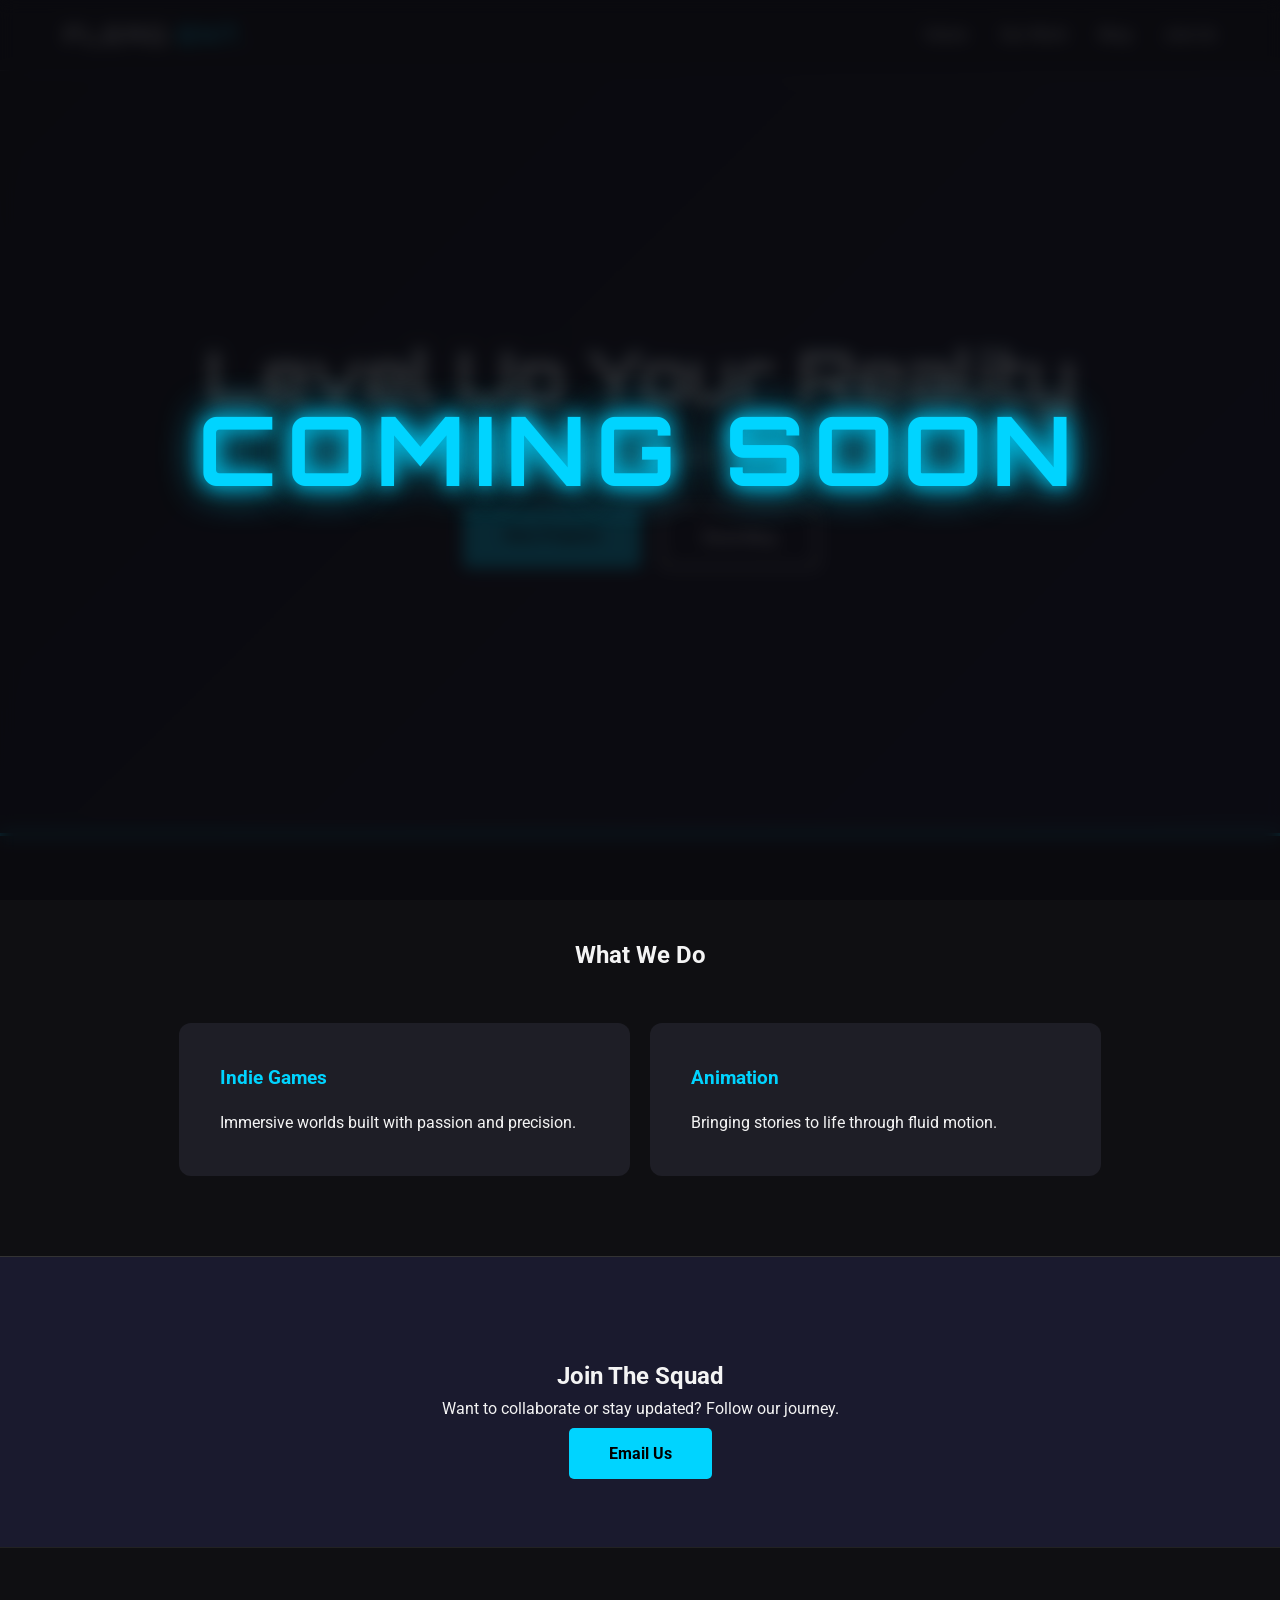
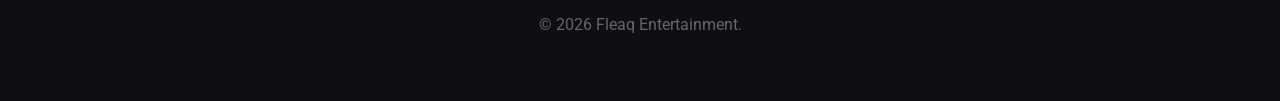
<file: index.html>
<!DOCTYPE html>
<html lang="en">
<head>
    <meta charset="UTF-8">
    <meta name="viewport" content="width=device-width, initial-scale=1.0">
    <title>Fleaq Entertainment | Games & Animation</title>
    <link rel="stylesheet" href="style.css">
    <link href="https://fonts.googleapis.com/css2?family=Orbitron:wght@400;700&family=Roboto:wght@300;400&display=swap" rel="stylesheet">
    <style>
        /* THE OVERLAY SYSTEM */
        .coming-soon-overlay {
            position: fixed;
            top: 0;
            left: 0;
            width: 100%;
            height: 100%;
            background: rgba(10, 10, 15, 0.85); /* Dark grey tint */
            backdrop-filter: blur(8px); /* Blurs the background content */
            z-index: 9999; /* Keeps it above everything */
            display: flex;
            justify-content: center;
            align-items: center;
            pointer-events: all; /* Blocks clicks to the stuff behind it */
        }

        .coming-soon-text {
            font-family: 'Orbitron', sans-serif;
            font-size: clamp(3rem, 10vw, 6rem); /* Huge text that scales */
            color: var(--primary); /* Uses your neon blue/cyan */
            text-shadow: 0 0 20px var(--primary), 0 0 40px var(--primary);
            text-transform: uppercase;
            letter-spacing: 10px;
            text-align: center;
            animation: pulse 2s infinite alternate;
        }

        @keyframes pulse {
            from { opacity: 0.7; transform: scale(0.95); }
            to { opacity: 1; transform: scale(1); }
        }

        /* Prevent scrolling while the site is locked */
        body { overflow: hidden; }
    </style>
</head>
<body>

    <div class="coming-soon-overlay">
        <h1 class="coming-soon-text">COMING SOON</h1>
    </div>

    <header>
        <nav>
            <div class="logo">FLEAQ <span>ENT.</span></div>
            <ul class="nav-links">
                <li><a href="index.html">Home</a></li>
                <li><a href="#work">Our Work</a></li>
                <li><a href="blog.html">Blog</a></li>
                <li><a href="#contact" class="btn-main">Join Us</a></li>
            </ul>
        </nav>
    </header>

    <section id="home" class="hero">
        <div class="hero-content">
            <h1>Level Up Your Reality</h1>
            <p>High-octane games and breathtaking animations from Fleaq Entertainment.</p>
            <div class="hero-btns">
                <a href="#work" class="btn-primary">View Projects</a>
                <a href="blog.html" class="btn-secondary">Read Blog</a>
            </div>
        </div>
    </section>

    <section id="work" class="content-section">
        <h2>What We Do</h2>
        <div class="grid">
            <div class="card">
                <h3>Indie Games</h3>
                <p>Immersive worlds built with passion and precision.</p>
            </div>
            <div class="card">
                <h3>Animation</h3>
                <p>Bringing stories to life through fluid motion.</p>
            </div>
        </div>
    </section>

    <section id="contact" class="content-section" style="background: #1a1a2e; border-top: 1px solid #333;">
        <h2>Join The Squad</h2>
        <p>Want to collaborate or stay updated? Follow our journey.</p>
        <div style="margin-top: 20px;">
            <a href="mailto:hello@fleaq.com" class="btn-primary">Email Us</a>
        </div>
    </section>

    <footer>
        <p>&copy; 2026 Fleaq Entertainment.</p>
    </footer>

</body>
</html>
</file>
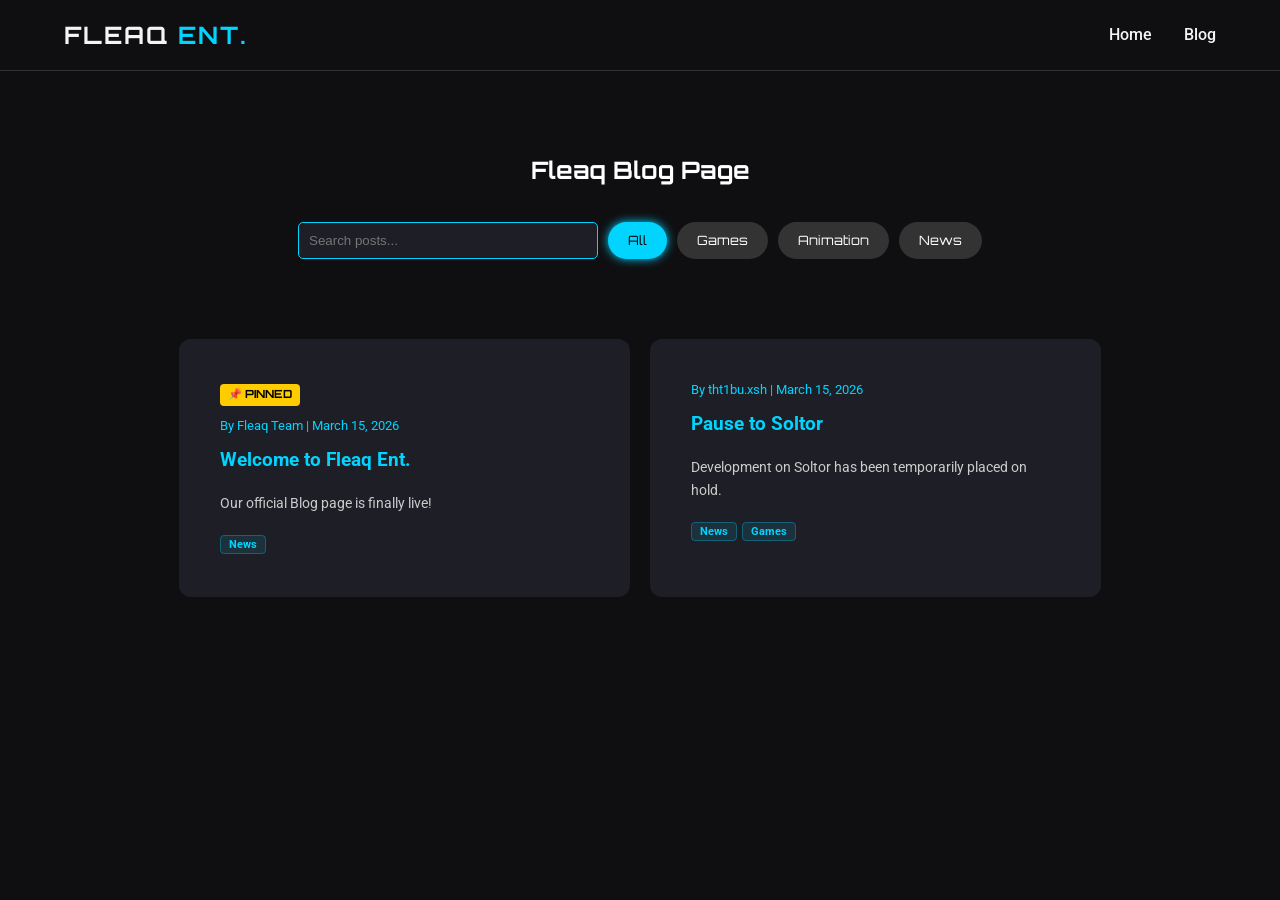
<file: blog.html>
<!DOCTYPE html>
<html lang="en">
<head>
    <meta charset="UTF-8">
    <meta name="viewport" content="width=device-width, initial-scale=1.0">
    <title>Blog | Fleaq Entertainment</title>
    <link rel="stylesheet" href="style.css">
    <link href="https://fonts.googleapis.com/css2?family=Orbitron:wght@400;700&family=Roboto:wght@300;400&display=swap" rel="stylesheet">
    <style>
        .filter-container { margin: 2rem 0; display: flex; gap: 10px; flex-wrap: wrap; justify-content: center; padding: 0 20px; }
        .search-bar { padding: 10px; width: 300px; border-radius: 5px; border: 1px solid var(--primary); background: #1e1e26; color: white; }
        .tag-btn { background: #333; color: white; border: none; padding: 8px 20px; border-radius: 20px; cursor: pointer; transition: 0.3s; font-family: 'Orbitron', sans-serif; font-size: 0.8rem; }
        .tag-btn.active { background: var(--primary); color: black; box-shadow: 0 0 10px var(--primary); }
        
        .post-meta { font-size: 0.8rem; color: var(--primary); margin-bottom: 10px; }
        .tag-label { background: rgba(0, 212, 255, 0.1); color: var(--primary); padding: 2px 8px; border-radius: 4px; font-size: 0.7rem; margin-right: 5px; border: 1px solid rgba(0, 212, 255, 0.3); }
        
        /* PINNED BADGE STYLE */
        .pinned-badge { background: #ffcc00; color: black; padding: 2px 8px; border-radius: 4px; font-size: 0.7rem; font-weight: bold; margin-bottom: 10px; display: inline-block; font-family: 'Orbitron'; }

        #post-modal { display: none; position: fixed; top: 0; left: 0; width: 100%; height: 100%; background: rgba(0,0,0,0.9); z-index: 2000; overflow-y: auto; padding: 50px 5%; }
        .modal-content { background: #1e1e26; padding: 40px; border-radius: 10px; max-width: 800px; margin: auto; position: relative; border: 1px solid var(--primary); animation: zoomIn 0.3s ease-out forwards; }
        .close-btn { position: absolute; top: 20px; right: 20px; font-size: 2rem; cursor: pointer; color: var(--secondary); line-height: 1; }
        #modal-body p { white-space: pre-line; line-height: 1.8; color: #ddd; font-size: 1.1rem; }
        
        @keyframes zoomIn { from { opacity: 0; transform: scale(0.8); } to { opacity: 1; transform: scale(1); } }
    </style>
</head>
<body>
    <header>
        <nav>
            <div class="logo">FLEAQ <span>ENT.</span></div>
            <ul class="nav-links">
                <li><a href="index.html">Home</a></li>
                <li><a href="blog.html">Blog</a></li>
            </ul>
        </nav>
    </header>

    <section class="content-section" style="padding-top: 80px;">
        <h1 style="text-align: center; font-family: 'Orbitron'; color: white;">Fleaq Blog Page</h1>
        
        <div class="filter-container">
            <input type="text" id="searchInput" class="search-bar" placeholder="Search posts...">
            <button class="tag-btn active" onclick="filterTags('All')">All</button>
            <button class="tag-btn" onclick="filterTags('Games')">Games</button>
            <button class="tag-btn" onclick="filterTags('Animation')">Animation</button>
            <button class="tag-btn" onclick="filterTags('News')">News</button>
        </div>

        <div class="grid" id="blog-container">Loading...</div>
    </section>

    <div id="post-modal">
        <div class="modal-content">
            <span class="close-btn" onclick="closePost()">&times;</span>
            <div id="modal-body"></div>
        </div>
    </div>

    <script>
        let allPosts = [];

        async function fetchPosts() {
            try {
                const response = await fetch('posts.json?v=' + new Date().getTime());
                allPosts = await response.json();
                
                // SORTING LOGIC: Pinned posts go to the top
                allPosts.sort((a, b) => (b.pinned === true) - (a.pinned === true));
                
                displayPosts();
            } catch (e) { 
                document.getElementById('blog-container').innerHTML = "Error loading posts."; 
            }
        }

        function displayPosts(filter = 'All', search = '') {
            const container = document.getElementById('blog-container');
            container.innerHTML = '';

            const filtered = allPosts.filter(p => {
                const matchesTag = filter === 'All' || (p.tags && p.tags.includes(filter));
                const matchesSearch = p.title.toLowerCase().includes(search.toLowerCase());
                return matchesTag && matchesSearch;
            });

            filtered.forEach((post) => {
                const card = document.createElement('div');
                card.className = 'card';
                card.onclick = () => openPost(post);
                card.innerHTML = `
                    ${post.pinned ? '<div class="pinned-badge">📌 PINNED</div>' : ''}
                    <div class="post-meta">By ${post.author} | ${post.date}</div>
                    <h3 style="color: var(--primary);">${post.title}</h3>
                    <p style="font-size: 0.9rem; color: #ccc;">${post.summary}</p>
                    <div style="margin-top:15px">
                        ${post.tags.map(t => `<span class="tag-label">${t}</span>`).join('')}
                    </div>
                `;
                container.appendChild(card);
            });
        }

        function openPost(post) {
            document.getElementById('modal-body').innerHTML = `
                ${post.pinned ? '<div class="pinned-badge">📌 PINNED POST</div>' : ''}
                <div class="post-meta">By ${post.author} • ${post.date}</div>
                <h1 style="color:var(--primary); font-family:'Orbitron';">${post.title}</h1>
                <p>${post.content}</p>
            `;
            document.getElementById('post-modal').style.display = 'block';
            document.body.style.overflow = 'hidden';
        }

        function closePost() { document.getElementById('post-modal').style.display = 'none'; document.body.style.overflow = 'auto'; }
        
        function filterTags(tag) {
            document.querySelectorAll('.tag-btn').forEach(btn => btn.classList.remove('active'));
            event.target.classList.add('active');
            displayPosts(tag, document.getElementById('searchInput').value);
        }

        document.getElementById('searchInput').oninput = (e) => displayPosts('All', e.target.value);
        fetchPosts();
  
    function openPost(post) {
    let mediaHtml = '';
    
    if (post.media && post.media.file) {
        // Change './media/' to whatever your folder is named (e.g., './images/')
        const filePath = `./media/${post.media.file}`;

        if (post.media.type === 'image') {
            mediaHtml = `<img src="${filePath}" style="width:100%; border-radius:10px; margin: 20px 0; border: 1px solid var(--primary);">`;
        } else if (post.media.type === 'video') {
            mediaHtml = `
                <video controls style="width:100%; border-radius:10px; margin: 20px 0; border: 1px solid var(--primary);">
                    <source src="${filePath}" type="video/mp4">
                    Your browser does not support the video tag.
                </video>`;
        }
    }

    document.getElementById('modal-body').innerHTML = `
        ${post.pinned ? '<div class="pinned-badge">📌 PINNED POST</div>' : ''}
        <div class="post-meta">By ${post.author} • ${post.date}</div>
        <h1 style="color:var(--primary); font-family:'Orbitron';">${post.title}</h1>
        <div style="margin-bottom:15px">
            ${post.tags.map(t => `<span class="tag-label">${t}</span>`).join('')}
        </div>
        ${mediaHtml}
        <p>${post.content}</p>
    `;
    
    document.getElementById('post-modal').style.display = 'block';
    document.body.style.overflow = 'hidden';
}
    </script>
</body>
</html>
</file>
<file: style.css>
/* --- COLORS & FONTS --- */
:root {
    --primary: #00d4ff;    /* Electric Blue */
    --secondary: #ff007a;  /* Neon Pink */
    --dark: #0f0f12;       /* Deep Space Black */
    --card-bg: #1e1e26;    /* Dark Grey Card */
    --light: #f4f4f4;      /* Off-white text */
}

* {
    margin: 0;
    padding: 0;
    box-sizing: border-box;
}

body {
    font-family: 'Roboto', sans-serif;
    background-color: var(--dark);
    color: var(--light);
    line-height: 1.6;
    overflow-x: hidden; /* Prevents side-scrolling on mobile */
}

/* --- NAVIGATION --- */
header {
    padding: 1rem 5%;
    background: rgba(15, 15, 18, 0.95);
    position: sticky;
    top: 0;
    z-index: 1000;
    border-bottom: 1px solid #333;
}

nav {
    display: flex;
    justify-content: space-between;
    align-items: center;
}

.logo {
    font-family: 'Orbitron', sans-serif;
    font-size: 1.5rem;
    font-weight: bold;
    letter-spacing: 2px;
}

.logo span { color: var(--primary); }

.nav-links {
    display: flex;
    list-style: none;
    align-items: center;
}

.nav-links li { margin-left: 2rem; }

.nav-links a {
    text-decoration: none;
    color: var(--light);
    transition: 0.3s;
    font-weight: 500;
}

.nav-links a:hover { color: var(--primary); }

/* --- HERO SECTION (THE FIX) --- */
.hero {
    min-height: 85vh; /* Enough height to cover the screen */
    display: flex;
    align-items: center;
    justify-content: center;
    text-align: center;
    padding: 80px 5%; 
    background: linear-gradient(135deg, #0f0f12 0%, #1a1a2e 100%);
    border-bottom: 3px solid var(--primary);
}

.hero-content {
    max-width: 900px;
    display: flex;
    flex-direction: column;
    align-items: center;
    gap: 25px; /* Creates consistent spacing between Title, P, and Buttons */
}

.hero h1 {
    font-family: 'Orbitron', sans-serif;
    font-size: clamp(2.5rem, 6vw, 4.5rem); /* Responsive text size */
    margin: 0;
    line-height: 1.1;
    color: #fff;
    text-shadow: 0 0 15px rgba(0, 212, 255, 0.3);
}

.hero p {
    font-size: 1.2rem;
    max-width: 650px;
    color: #ccc;
    margin: 0;
}

.hero-btns {
    display: flex;
    gap: 20px;
    flex-wrap: wrap; /* Stacks buttons on small phones */
    justify-content: center;
    margin-top: 10px;
}

/* --- BUTTONS --- */
.btn-primary {
    background: var(--primary);
    color: #000;
    padding: 1rem 2.5rem;
    text-decoration: none;
    border-radius: 5px;
    font-weight: bold;
    transition: 0.3s ease;
    border: none;
    cursor: pointer;
}

.btn-primary:hover {
    background: #fff;
    transform: scale(1.05);
}

.btn-secondary {
    border: 2px solid var(--light);
    color: var(--light);
    padding: 1rem 2.5rem;
    text-decoration: none;
    border-radius: 5px;
    font-weight: bold;
    transition: 0.3s ease;
}

.btn-secondary:hover {
    border-color: var(--primary);
    color: var(--primary);
}

/* --- BLOG & PROJECT GRID --- */
.content-section {
    padding: 5rem 10%;
    text-align: center;
}

.grid {
    display: grid;
    grid-template-columns: repeat(auto-fit, minmax(280px, 1fr));
    gap: 2rem;
    margin-top: 3rem;
}

.card {
    background: var(--card-bg);
    padding: 2.5rem;
    border-radius: 12px;
    transition: 0.3s ease;
    cursor: pointer;
    text-align: left;
    border: 1px solid transparent;
}

.card:hover {
    transform: translateY(-10px);
    border: 1px solid var(--primary);
    box-shadow: 0 10px 30px rgba(0, 212, 255, 0.1);
}

.card h3 {
    margin-bottom: 1rem;
    color: var(--primary);
}

/* --- BLOG TAGS & FILTERS --- */
.filter-container { 
    margin: 2rem 0; 
    display: flex; 
    gap: 12px; 
    flex-wrap: wrap; 
    justify-content: center; 
}

.search-bar { 
    padding: 12px 20px; 
    width: 320px; 
    border-radius: 30px; 
    border: 1px solid #333; 
    background: #1e1e26; 
    color: white; 
    outline: none;
}

.search-bar:focus { border-color: var(--primary); }

.tag-btn { 
    background: #252530; 
    color: white; 
    border: 1px solid #444; 
    padding: 8px 18px; 
    border-radius: 20px; 
    cursor: pointer; 
    transition: 0.2s;
}

.tag-btn.active, .tag-btn:hover { 
    background: var(--primary); 
    color: black; 
    border-color: var(--primary);
}

.tag-label { 
    background: rgba(0, 212, 255, 0.1); 
    color: var(--primary); 
    padding: 4px 10px; 
    border-radius: 4px; 
    font-size: 0.75rem; 
    margin-right: 8px; 
    font-weight: bold;
}

/* --- MODAL (BLOG VIEW) --- */
#post-modal { 
    display: none; 
    position: fixed; 
    top: 0; 
    left: 0; 
    width: 100%; 
    height: 100%; 
    background: rgba(0,0,0,0.95); 
    z-index: 2000; 
    overflow-y: auto; 
    padding: 50px 5%; 
}

.modal-content { 
    background: #16161d; 
    padding: 3rem; 
    border-radius: 15px; 
    max-width: 850px; 
    margin: auto; 
    position: relative; 
    border: 1px solid #333;
}

.close-btn { 
    position: absolute; 
    top: 20px; 
    right: 25px; 
    font-size: 2.5rem; 
    cursor: pointer; 
    color: var(--secondary); 
}

/* --- FOOTER --- */
footer {
    text-align: center;
    padding: 4rem 2rem;
    color: #666;
    border-top: 1px solid #222;
}

/* --- MOBILE ADJUSTMENTS --- */
@media (max-width: 768px) {
    .nav-links { display: none; } /* Consider adding a hamburger menu later */
    .hero { padding-top: 120px; }
}

/* --- ZOOM ANIMATION --- */
@keyframes zoomIn {
    from {
        opacity: 0;
        transform: scale(0.5); /* Starts small */
    }
    to {
        opacity: 1;
        transform: scale(1); /* Zooms to full size */
    }
}

.modal-content {
    background: #1e1e26;
    padding: 3rem;
    border-radius: 15px;
    max-width: 850px;
    margin: auto;
    position: relative;
    border: 1px solid var(--primary);
    
    /* Apply the animation here */
    animation: zoomIn 0.4s cubic-bezier(0.175, 0.885, 0.32, 1.275) forwards;
}

/* Background fade-in */
#post-modal p {
    white-space: pre-line; /* This tells the browser: "If there's a new line in the code, show it on the screen!" */
}

#modal-body p {
    white-space: pre-line; /* This is the magic line that respects your 'Enter' key hits! */
}

/* Fix for the overlapping content */
.content-section {
    padding-top: 100px; /* Gives space so the header doesn't cover the title */
    display: flex;
    flex-direction: column;
    align-items: center;
}

.grid {
    display: grid;
    grid-template-columns: repeat(auto-fit, minmax(300px, 1fr));
    gap: 20px;
    width: 90%;
    max-width: 1200px;
}
</file>
